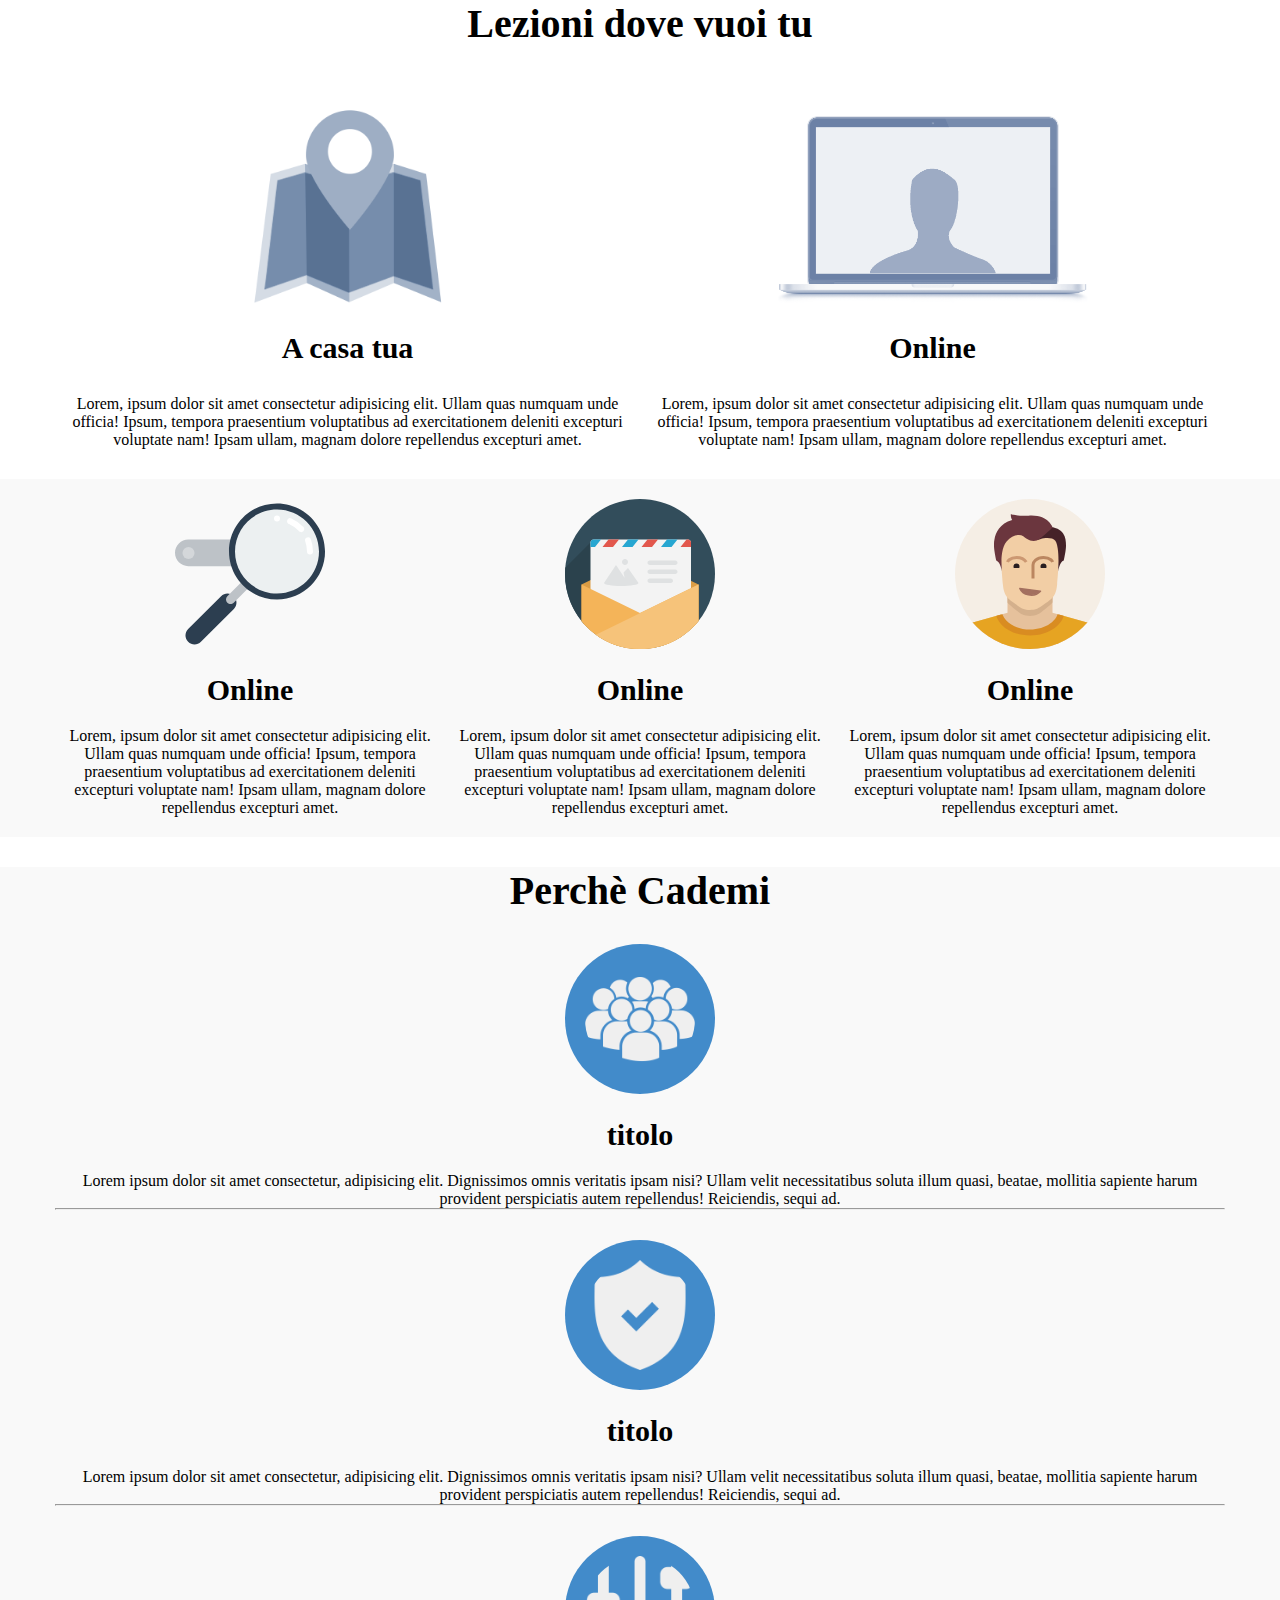
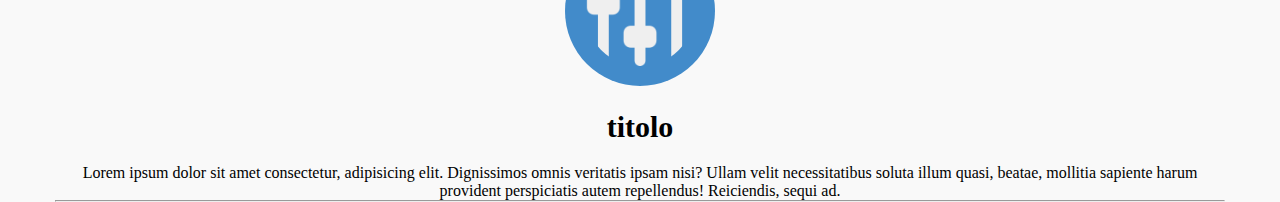
<file: index.html>
<!DOCTYPE html>
<html lang="en">
<head>
  <meta charset="UTF-8">
  <meta name="viewport" content="width=device-width, initial-scale=1.0">
  <link rel="stylesheet" href="css/framework.css">
  <link rel="stylesheet" href="css/style.css">
  <title>Document</title>
</head>
<body>
  <!-- sezione header -->
  <section>
    <div class="row">
      <div class="col-lg-12 col-md-12 col-xs-12">
        <h3 class="pad-bot-30">Lezioni dove vuoi tu</h3>
      </div>
    </div>
  </section>
  <!-- /sezione header -->
  <!-- sezione mappa + pc -->
  <section class="m-top-30">
    <div class="row">
      <div class="col-lg-6 col-md-6 col-xs-12">
        <img class="img-size-200" src="img/icon/maps.png" alt="mappa">
        <h5 class="pad-bot-30">A casa tua</h5>
        <p>Lorem, ipsum dolor sit amet consectetur adipisicing elit. Ullam quas numquam unde officia! Ipsum, tempora praesentium voluptatibus ad exercitationem deleniti excepturi voluptate nam! Ipsam ullam, magnam dolore repellendus excepturi amet.</p>
      </div>
      <div class="col-lg-6 col-md-6 col-xs-12">
        <img class="img-size-200" src="img/icon/screen.png" alt="computer">
        <h5 class="pad-bot-30">Online</h5>
        <p>Lorem, ipsum dolor sit amet consectetur adipisicing elit. Ullam quas numquam unde officia! Ipsum, tempora praesentium voluptatibus ad exercitationem deleniti excepturi voluptate nam! Ipsam ullam, magnam dolore repellendus excepturi amet.</p>
      </div>
    </div>
  </section>
  <!-- / sezione mappa + pc -->
  <!-- sezione come funziona -->
  <section class="bg-lightgrey m-top-30 pad-20">
    <div class="row">
      <div class="col-lg-12 col-md-12 col-xs-12">
        <div class="row">

          <div class="col-lg-4 col-md-6 col-xs-12">
            <img class="img-size-150" src="img/search.svg" alt="lente">
            <h5 class="pad-20">Online</h5>
            <p>Lorem, ipsum dolor sit amet consectetur adipisicing elit. Ullam quas numquam unde officia! Ipsum, tempora praesentium voluptatibus ad exercitationem deleniti excepturi voluptate nam! Ipsam ullam, magnam dolore repellendus excepturi amet.</p>
          </div>
          
          <div class="col-lg-4 col-md-6 col-xs-12">
            <img class="img-size-150" src="img/letter.svg" alt="lettera">
            <h5 class="pad-20">Online</h5>
            <p>Lorem, ipsum dolor sit amet consectetur adipisicing elit. Ullam quas numquam unde officia! Ipsum, tempora praesentium voluptatibus ad exercitationem deleniti excepturi voluptate nam! Ipsam ullam, magnam dolore repellendus excepturi amet.</p>
          </div>
          
          <div class="col-lg-4 col-md-12 col-xs-12">
            <img class="img-size-150" src="img/male.svg" alt="uomo">
            <h5 class="pad-20">Online</h5>
            <p>Lorem, ipsum dolor sit amet consectetur adipisicing elit. Ullam quas numquam unde officia! Ipsum, tempora praesentium voluptatibus ad exercitationem deleniti excepturi voluptate nam! Ipsam ullam, magnam dolore repellendus excepturi amet.</p>
          </div>

        </div>
      </div>
    </div>
  </section>
  <!-- /sezione come funziona -->

  <!-- sezione cademi -->
  <section class="bg-lightgrey m-top-30">
    <div class="row">
      <div class="col-lg-12 pad-bot-30">
        <h3>Perchè Cademi</h3>
      </div>
    </div>
    <div class="row">

      <div class="col-lg-12 pad-bot-30">
        <img class="img-size-150 pad-20 bordo" src="img/icon/profile.png" alt="gente">
        <h5>titolo</h5>
        <p>Lorem ipsum dolor sit amet consectetur, adipisicing elit. Dignissimos omnis veritatis ipsam nisi? Ullam velit necessitatibus soluta illum quasi, beatae, mollitia sapiente harum provident perspiciatis autem repellendus! Reiciendis, sequi ad.</p>
        <hr>
      </div>
    </div>

    <div class="row">
      <div class="col-lg-12 pad-bot-30">
        <img class="img-size-150 pad-20 bordo" src="img/icon/secure.png" alt="shield">
        <h5>titolo</h5>
        <p>Lorem ipsum dolor sit amet consectetur, adipisicing elit. Dignissimos omnis veritatis ipsam nisi? Ullam velit necessitatibus soluta illum quasi, beatae, mollitia sapiente harum provident perspiciatis autem repellendus! Reiciendis, sequi ad.</p>
        <hr>
      </div>
    </div>

    <div class="row">
      <div class="col-lg-12">
        <img class="img-size-150 pad-20 bordo" src="img/icon/flex.png" alt="cursor">
        <h5>titolo</h5>
        <p>Lorem ipsum dolor sit amet consectetur, adipisicing elit. Dignissimos omnis veritatis ipsam nisi? Ullam velit necessitatibus soluta illum quasi, beatae, mollitia sapiente harum provident perspiciatis autem repellendus! Reiciendis, sequi ad.</p>
        <hr>
      </div>
    </div>
  </section>
  <!-- /sezione cademi -->

</body>
</html>
</file>
<file: css/framework.css>
*{
  margin: 0;
  padding: 0;
  box-sizing: border-box;
}

.row::after{
  display: table;
  content:"";
  clear: both;
}

.row [class*="col-"]{
  float: left;
}


/* framework */

/* larghezza massima */


.col-lg-1 {
  width:calc(100% / 12 * 1)
}
.col-lg-2{
  width:calc(100% / 12 * 2)
}
.col-lg-3{
  width:calc(100% / 12 * 3)
}
.col-lg-4{
  width:calc(100% / 12 * 4)
}
.col-lg-5{
  width:calc(100% / 12 * 5)
}
.col-lg-6{
  width:calc(100% / 12 * 6)
}
.col-lg-7{
  width:calc(100% / 12 * 7)
}
.col-lg-8{
  width:calc(100% / 12 * 8)
}
.col-lg-9{
  width:calc(100% / 12 * 9)
}
.col-lg-10{
  width:calc(100% / 12 * 10)
}
.col-lg-11{
  width:calc(100% / 12 * 11)
}
.col-lg-12{
  width:calc(100% / 12 * 12)
}
.col-lg-display-none{
  display: none;
}


/* larghezza media */


@media screen and (min-width:768px) and (max-width:992px) {
  .col-md-1{
    width: calc(100% / 12);
  }
  .col-md-2{
    width:calc(100% / 12 * 2)
  }
  .col-md-3{
    width:calc(100% / 12 * 3)
  }
  .col-md-4{
    width:calc(100% / 12 * 4)
  }
  .col-md-5{
    width:calc(100% / 12 * 5)
  }
  .col-md-6{
    width:calc(100% / 12 * 6)
  }
  .col-md-7{
    width:calc(100% / 12 * 7)
  }
  .col-md-8{
    width:calc(100% / 12 * 8)
  }
  .col-md-9{
    width:calc(100% / 12 * 9)
  }
  .col-md-10{
    width:calc(100% / 12 * 10)
  }
  .col-md-11{
    width:calc(100% / 12 * 11)
  }
  .col-md-12{
    width:calc(100% / 12 * 12)
  }
  .col-md-display-none{
    display: none;
  }
}



/* larghezza minima */




@media screen and (max-width:768px) {
  .col-xs-1{
    width: calc(100% / 12);
  }
  .col-xs-2{
    width:calc(100% / 12 * 2)
  }
  .col-xs-3{
    width:calc(100% / 12 * 3)
  }
  .col-xs-4{
    width:calc(100% / 12 * 4)
  }
  .col-xs-5{
    width:calc(100% / 12 * 5)
  }
  .col-xs-6{
    width:calc(100% / 12 * 6)
  }
  .col-xs-7{
    width:calc(100% / 12 * 7)
  }
  .col-xs-8{
    width:calc(100% / 12 * 8)
  }
  .col-xs-9{
    width:calc(100% / 12 * 9)
  }
  .col-xs-10{
    width:calc(100% / 12 * 10)
  }
  .col-xs-11{
    width:calc(100% / 12 * 11)
  }
  .col-xs-12{
    width:calc(100% / 12 * 12)
  }
  .col-xs-display-none{
    display: none;
  }
}




/* offset */

/* offset lg */

.col-lg-offset-1{
  margin-left:calc(100% / 12 * 1)
}
.col-lg-offset-2{
  margin-left:calc(100% / 12 * 2)
}
.col-lg-offset-3{
  margin-left:calc(100% / 12 * 3)
}
.col-lg-offset-4{
  margin-left:calc(100% / 12 * 4)
}
.col-lg-offset-5{
  margin-left:calc(100% / 12 * 5)
}
.col-lg-offset-6{
  margin-left:calc(100% / 12 * 6)
}
.col-lg-offset-7{
  margin-left:calc(100% / 12 * 7)
}
.col-lg-offset-8{
  margin-left:calc(100% / 12 * 8)
}
.col-lg-offset-9{
  margin-left:calc(100% / 12 * 9)
}
.col-lg-offset-10{
  margin-left:calc(100% / 12 * 10)
}
.col-lg-offset-11{
  margin-left:calc(100% / 12 * 11)
}
.col-lg-offset-12{
  margin-left:calc(100% / 12 * 12)
}



/* offset md */



@media screen and (min-width:768px) and (max-width:992px){
  .col-md-offset-1{
    margin-left:calc(100% / 12 * 1)
  }
  .col-md-offset-2{
    margin-left:calc(100% / 12 * 2)
  }
  .col-md-offset-3{
    margin-left:calc(100% / 12 * 3)
  }
  .col-md-offset-4{
    margin-left:calc(100% / 12 * 4)
  }
  .col-md-offset-5{
    margin-left:calc(100% / 12 * 5)
  }
  .col-md-offset-6{
    margin-left:calc(100% / 12 * 6)
  }
  .col-md-offset-7{
    margin-left:calc(100% / 12 * 7)
  }
  .col-md-offset-8{
    margin-left:calc(100% / 12 * 8)
  }
  .col-md-offset-9{
    margin-left:calc(100% / 12 * 9)
  }
  .col-md-offset-10{
    margin-left:calc(100% / 12 * 10)
  }
  .col-md-offset-11{
    margin-left:calc(100% / 12 * 11)
  }
  .col-md-offset-12{
    margin-left:calc(100% / 12 * 12)
  }
}


/* offset mini */

@media screen and (max-width:768px){
  .col-xs-offset-1{
    margin-left:calc(100% / 12 * 1)
  }
  .col-xs-offset-2{
    margin-left:calc(100% / 12 * 2)
  }
  .col-xs-offset-3{
    margin-left:calc(100% / 12 * 3)
  }
  .col-xs-offset-4{
    margin-left:calc(100% / 12 * 4)
  }
  .col-xs-offset-5{
    margin-left:calc(100% / 12 * 5)
  }
  .col-xs-offset-6{
    margin-left:calc(100% / 12 * 6)
  }
  .col-xs-offset-7{
    margin-left:calc(100% / 12 * 7)
  }
  .col-xs-offset-8{
    margin-left:calc(100% / 12 * 8)
  }
  .col-xs-offset-9{
    margin-left:calc(100% / 12 * 9)
  }
  .col-xs-offset-10{
    margin-left:calc(100% / 12 * 10)
  }
  .col-xs-offset-11{
    margin-left:calc(100% / 12 * 11)
  }
  .col-xs-offset-12{
    margin-left:calc(100% / 12 * 12)
  }
}
</file>
<file: css/style.css>
.row::after{
  content: '';
  display: table;
  clear: both;
}

.row>[class*="col-"]{
  margin: 0 auto;
}

.row .row::after{
  content: '';
  display: table;
  clear: both;
}

.row h3{
  font-size: 40px;
}

.row h5{
  font-size: 30px;
}

.pad-20{
  padding: 20px;
}

.pad-bot-30{
  padding-bottom: 30px;
}

.m-top-30{
  margin-top: 30px;
}

.img-size-200{
  height: 200px;
}

.img-size-150{
  height: 150px;
}

.row{
  text-align: center;
  max-width: 1170px;
  margin: auto;
}

.row .row{
  text-align: center;
}

.bg-lightgrey{
  background-color: #f9f9f9;
}

.bordo{
  background-color: #428bca;
  border-radius: 50%;
}

p{
  padding: 0 10px;
}

img + h5{
  padding: 20px 0;
}

@media screen and (min-width:768px) and (max-width:992px) {
  .img-size-200{
    height: 175px;
  }
  
  .img-size-150{
    height: 125px;
  }
}

@media screen and (max-width:768px) {
  .col-xs-12{
    padding:20px;
  }

  .img-size-200{
    height: 160px;
  }
  
  .img-size-150{
    height: 110px;
  }
}
</file>
